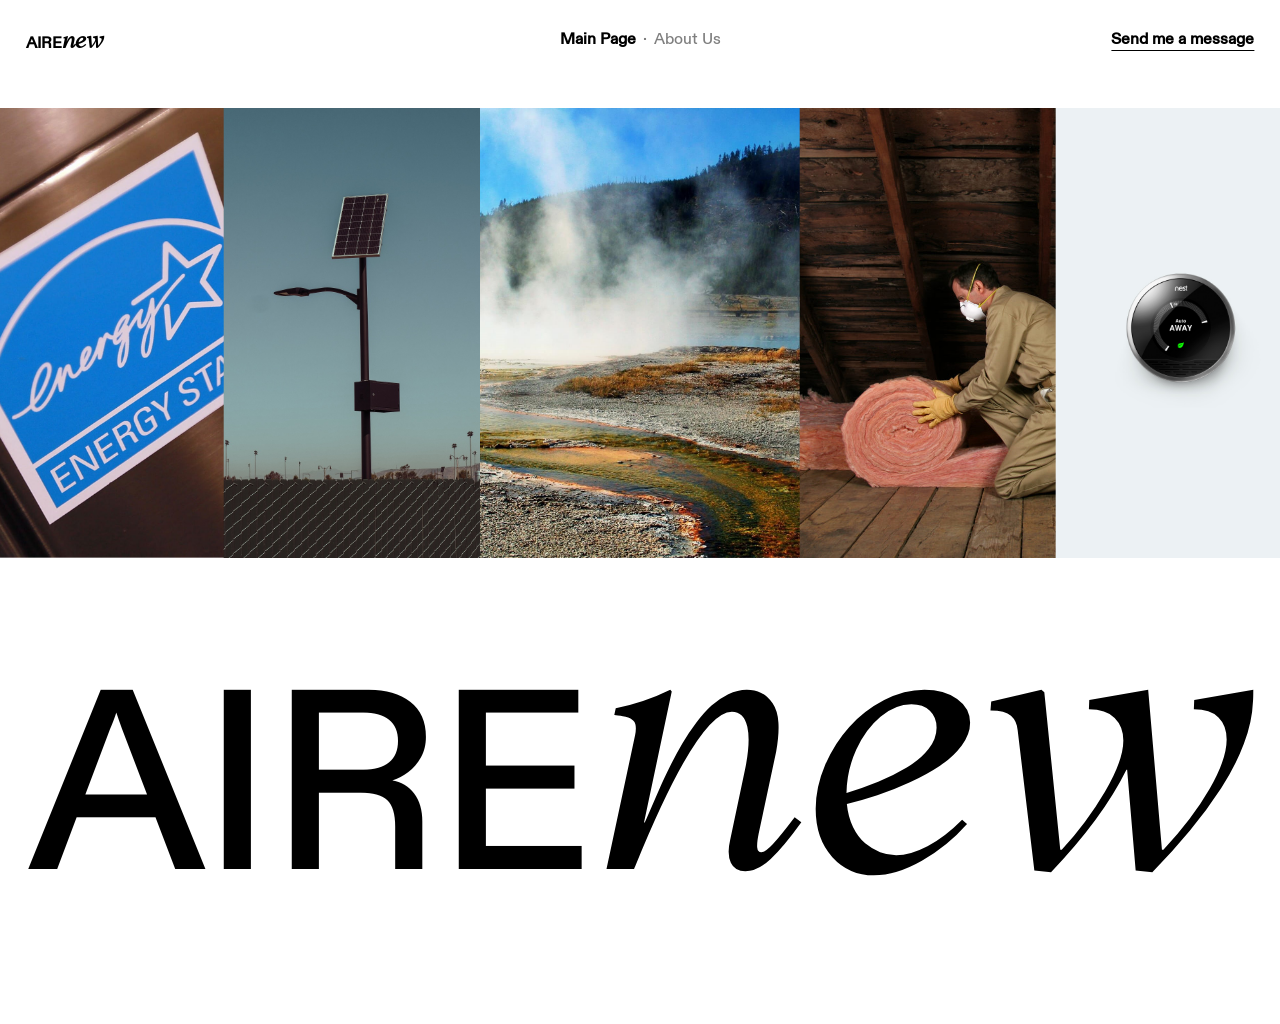
<file: index.html>
<!DOCTYPE html>
<html lang="en">
<head>
    <meta charset="UTF-8">
    <meta name="viewport" content="width=device-width, initial-scale=1.0">
    <link rel="stylesheet" href="./css/styles.css" />
    <title>aire.</title>
    <script src="./js/jquery-3.7.1.min.js"></script>
    <link rel="icon" type="image/x-icon" href="./src/img/leaf.png">
</head>
<body>
    <div id="cursor"></div>
    <a id="logo" href="/"><span>AIRE</span><span style="font-family:'Inf';font-size:1.8vw"">new</span></a>
    <div id="nav">
        <a id="main-page" href="/">Main Page</a> · <a id="about-us" href="/about.html">About Us</a>
    </div>
    <a id="message" href="mailto:just.another.phu@gmail.com">Send me a message</a>
    <div id="title">
        <span class="aire"><span>A</span><span>I</span><span>R</span><span>E</span></span><span class="new"><span>n</span><span>e</span><span>w</span></span>
    </div>
    <div id="title-cover"></div>
    <div id="imgs">
        <img class="img" id="img-0" src="./src/img/energy.png">
        <img class="img" id="img-1" src="./src/img/solarpanels.jpg">
        <img id="img-2" src="./src/img/geothermal.jpg">
        <img class="img" id="img-3" src="./src/img/insul.png">
        <img class="img" id="img-4" src="./src/img/thermo.png">
    </div>
    <div id="info-ctn">
        <span id="info"></span>
        <div id="info-cover"></div>
        <span id="long-info"></span>
    </div>
    <script src="./js/main.js"></script>
</body>
</html>
</file>
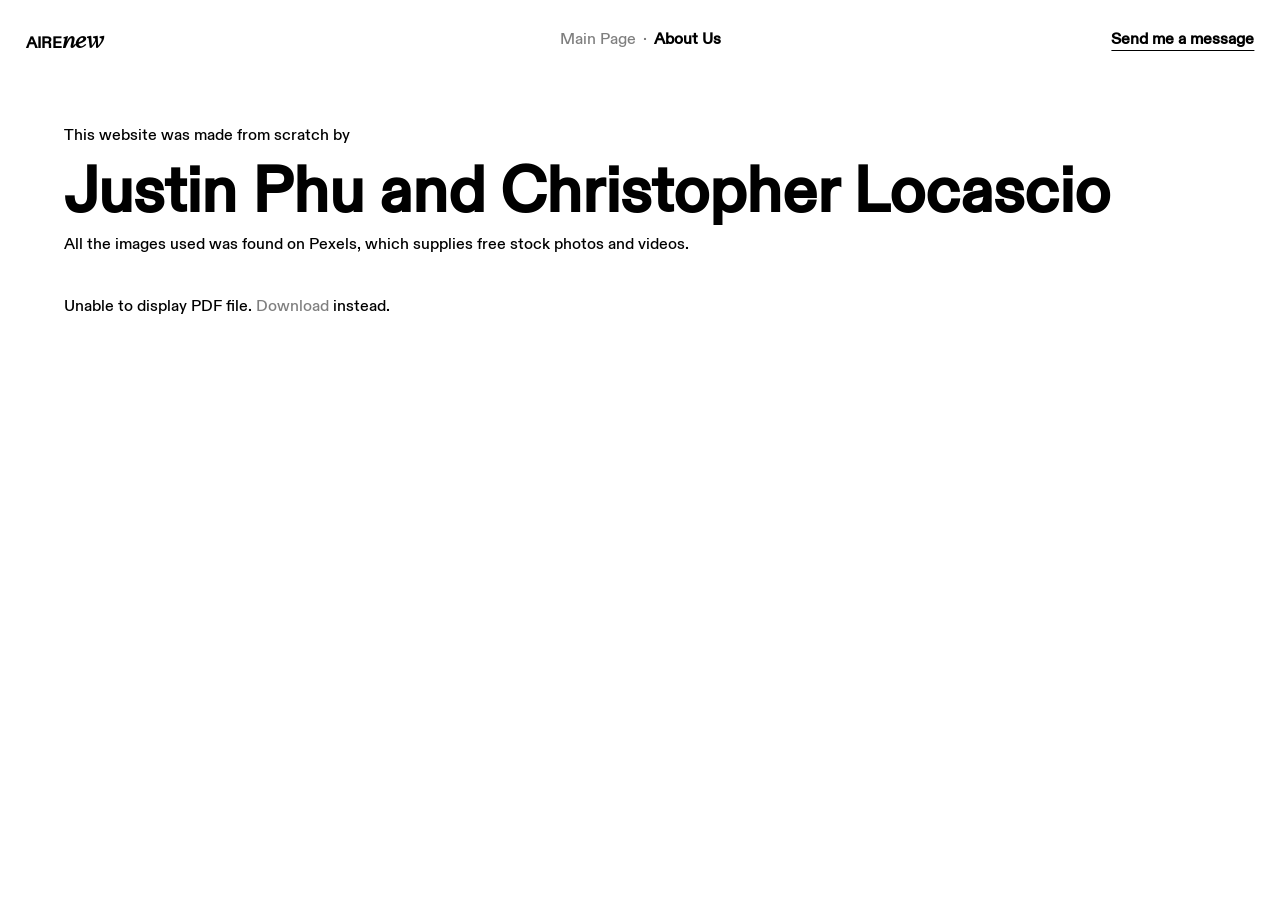
<file: about.html>
<!DOCTYPE html>
<html lang="en">
<head>
    <meta charset="UTF-8">
    <meta name="viewport" content="width=device-width, initial-scale=1.0">
    <link rel="stylesheet" href="./css/about.css" />
    <title>aire.</title>
    <script src="./js/jquery-3.7.1.min.js"></script>
    <link rel="icon" type="image/x-icon" href="./src/img/leaf.png">
</head>
<body>
    <div id="cursor"></div>
    <a id="logo" href="/"><span>AIRE</span><span style="font-family:'Inf';font-size:1.8vw"">new</span></a>
    <div id="nav">
        <a id="main-page" href="/">Main Page</a> · <a id="about-us" href="/about.html">About Us</a>
    </div>
    <a id="message" href="mailto:just.another.phu@gmail.com">Send me a message</a>
    <div id="info">
        <div id="info-sub">This website was made from scratch by</div>
        <div id="info-main">Justin Phu and Christopher Locascio</div>
        <div id="info-credits">All the images used was found on Pexels, which supplies free stock photos and videos.</div><br>
        <object data="./student-copyright-checklist.pdf" type="application/pdf" width="100%" height="500px">
            <p>Unable to display PDF file. <a href="./student-copyright-checklist.pdf">Download</a> instead.</p>
          </object>
    </div>
    <script src="./js/about.js"></script>
</body>
</html>
</file>
<file: css/styles.css>
@font-face {
    font-family: "Dia";
    src: url(../src/fonts/ABCDiatype.ttf);
}

@font-face {
    font-family: "Inf";
    src: url(../src/fonts/Inferi.ttf);
}

:root {
    --bg: #fff;
}

html, body {
    background: var(--bg);
    color: #000;
    overflow: hidden;
    font-family: "Dia";
    cursor: none;
}

#cursor {
    opacity: 0;
    width: 1vw;
    height: 1vw;
    transform: translate(-0.5vw, -0.5vw);
    border-radius: 1vw;
    background: #fff;
    mix-blend-mode: difference;
    position: absolute;
    z-index: 1;
    pointer-events: none;
    transition: width 0.25s, height 0.25s, left 0.075s, top 0.075s;
}

a {
    text-decoration: none;
    color: rgba(0, 0, 0, 0.5);
    transition: color 0.25s;
}

a:hover {
    color: red !important;
    cursor: none;
}

#logo {
    color: rgba(0, 0, 0, 1);
    font-size: 1.25vw;
    font-weight: bold;
    position: absolute;
    left: 2vw;
    top: 2vw;
}

#nav {
    color: rgba(0, 0, 0, 0.5);
    font-size: 1.25vw;
    position: absolute;
    left: 50%;
    top: 2vw;
    transform: translateX(-50%);
}

#main-page {
    color: rgba(0, 0, 0, 1);
    font-weight: bold;
}

#message {
    color: rgba(0, 0, 0, 1);
    font-size: 1.25vw;
    font-weight: bold;
    position: absolute;
    right: 2vw;
    top: 2vw;
    text-decoration: underline #000 1px;
    text-underline-offset: .5vw;
}

#logo, #nav, #message {
    opacity: 0;
    animation: appear 2s forwards 4s;
}

@keyframes appear {
    100% {
        opacity: 1;
    }
}

#title {
    letter-spacing: -0.25vw;
    position: absolute;
    left: 50%;
    bottom: 50%;
    transform: translate(-50%, 50%);
    animation: title-end 1s forwards cubic-bezier(0.79,0.14,0.15,0.86) 2.5s;
    transition: all 1s;
    z-index: -1;
}

@keyframes title-end {
    100% {
        bottom: 12vw;
    }
}

.aire {
    font-family: "Dia";
    font-size: 5vw;
    position: relative;
    top: 4vw;
}

.new {
    font-family: "Inf";
    font-size: 7.25vw;
    position: relative;
    top: 4vw;
}

.up {
    position: relative;
    animation: move-up .5s forwards cubic-bezier(0.79,0.14,0.15,0.86);
}

@keyframes move-up {
    0% {
        bottom: 0;
    }
    100% {
        bottom: 4vw;
    }
}

#title-cover {
    height: 5vw;
    width: 25vw;
    background: var(--bg);
    position: absolute;
    left: 50%;
    top: 50%;
    transform: translate(-50%, -50%);
    margin-top: 5vw;
    z-index: 2;
    animation: disappear 0.1s forwards 1s;
}

@keyframes disappear {
    100% {
        opacity: 0;
    }
}

.aire {
    position: relative;
    animation: move-left 1s forwards cubic-bezier(0.79,0.14,0.15,0.86) 1s, aire-end 1s forwards cubic-bezier(0.79,0.14,0.15,0.86) 2.5s;
}

@keyframes move-left {
    0% {
        right: 0;
    }
    100% {
        right: 6vw;
    }
}

.new {
    position: relative;
    animation: move-right 1s forwards cubic-bezier(0.79,0.14,0.15,0.86) 1s, new-end 1s forwards cubic-bezier(0.79,0.14,0.15,0.86) 2.5s;
}

@keyframes move-right {
    0% {
        left: 0;
    }
    100% {
        left: 8vw;
    }
}

body:has(#imgs:hover, a:hover) #cursor {
    width: 2vw;
    height: 2vw;
}

#imgs {
    z-index: 1;
}

.img {
    width: 20.05vw;
    height: 0;
    object-fit: cover;
    position: absolute;
    top: 12vh;
    transform: translateX(-50%);
    transition: all 0.8s;
}

#img-0 {
    left: 7.5%;
}

#img-1 {
    left: 27.5%;
}

#img-2 {
    width: 0;
    object-fit: cover;
    position: absolute;
    left: 50%;
    top: 50%;
    transform: translate(-50%, -50%);
    transition: all 0.8s;
    animation: size 1s forwards cubic-bezier(0.79,0.14,0.15,0.86) 1.1s, size-2 1s forwards cubic-bezier(0.79,0.14,0.15,0.86) 2.5s;
}

.size1 {
    height: 50vh;
}

.size2 {
    height: 25vh;
}

#img-3 {
    left: 72.5%;
}

#img-4 {
    left: 92.5%;
}

@keyframes size {
    0% {
        width: 0;
    }
    100% {
        width: 12vw;
    }
}

@keyframes size-2 {
    100% {
        width: 25vw;
        top: 12vh;
        transform: translate(-50%, 0);
    }
}

@keyframes aire-end {
    100% {
        font-size: 20vw;
        right: 0;
    }
}

@keyframes new-end {
    100% {
        font-size: 29vw;
        left: 0;
    }
}

#info {
    font-size: 6vw;
    position: absolute;
    top: 15vw;
    left: 32vw;
}

#info-cover {
    width: 100vw;
    height: 7vw;
    background: var(--bg);
    opacity: 0;
    position: absolute;
    top: 15vw;
    left: 32vw;
}

#long-info {
    font-size: 1.5vw;
    position: absolute;
    top: 25vw;
    left: 32.4vw;
    width: 50vw;
    opacity: 0;
    transition: all 1s;
    transition-delay: .5s;
}

.up2 {
    position: relative;
    animation: move-up2 1s forwards cubic-bezier(0.79,0.14,0.15,0.86);
}

@keyframes move-up2 {
    0% {
        bottom: 0;
    }
    100% {
        bottom: 7.5vw;
    }
}
</file>
<file: css/about.css>
@font-face {
    font-family: "Dia";
    src: url(../src/fonts/ABCDiatype.ttf);
}

@font-face {
    font-family: "Inf";
    src: url(../src/fonts/Inferi.ttf);
}

:root {
    --bg: #fff;
}

html, body {
    background: var(--bg);
    color: #000;
    overflow-x: hidden;
    font-family: "Dia";
    cursor: none;
}

#cursor {
    opacity: 0;
    width: 1vw;
    height: 1vw;
    transform: translate(-0.5vw, -0.5vw);
    border-radius: 1vw;
    background: #fff;
    mix-blend-mode: difference;
    position: absolute;
    z-index: 1;
    pointer-events: none;
    transition: width 0.25s, height 0.25s, left 0.075s, top 0.075s;
}

a {
    text-decoration: none;
    color: rgba(0, 0, 0, 0.5);
    transition: color 0.25s;
}

a:hover {
    color: red !important;
    cursor: none;
}

#logo {
    color: rgba(0, 0, 0, 1);
    font-size: 1.25vw;
    font-weight: bold;
    position: absolute;
    left: 2vw;
    top: 2vw;
}

#nav {
    color: rgba(0, 0, 0, 0.5);
    font-size: 1.25vw;
    position: absolute;
    left: 50%;
    top: 2vw;
    transform: translateX(-50%);
}

#about-us {
    color: rgba(0, 0, 0, 1);
    font-weight: bold;
}

#message {
    color: rgba(0, 0, 0, 1);
    font-size: 1.25vw;
    font-weight: bold;
    position: absolute;
    right: 2vw;
    top: 2vw;
    text-decoration: underline #000 1px;
    text-underline-offset: .5vw;
}

#info {
    position: absolute;
    top: 10vw;
    left: 5vw;
}

#info-sub {
    line-height: 1vw;
}

#info-main {
    font-size: 5vw;
    font-weight: bold;
}
</file>
